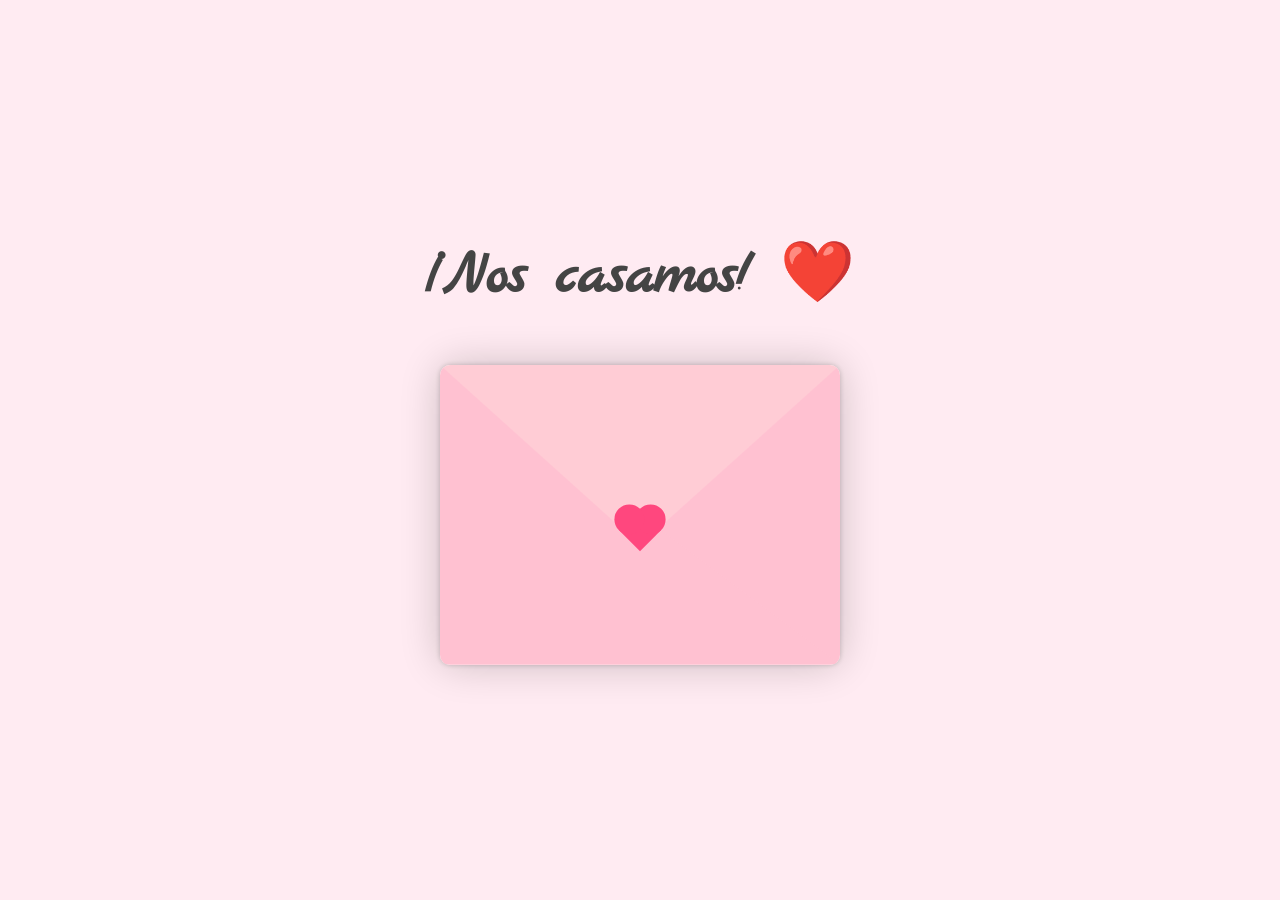
<file: index.html>
<!DOCTYPE html>
<html lang="en">
<head>
    <meta charset="UTF-8">
    <meta name="viewport" content="width=device-width, initial-scale=1.0">
    <link rel="preconnect" href="https://fonts.googleapis.com">
    <link rel="preconnect" href="https://fonts.gstatic.com" crossorigin>
    <link href="https://fonts.googleapis.com/css2?family=Marck+Script&display=swap" rel="stylesheet">
    <link rel="stylesheet" href="sobre.css">
    <title>Sobre Boda</title>
</head>
<body>
    <h1>¡Nos casamos! ❤️</h1>
    <div class="contenedor">
        <div class="envoltura-sobre">
            <div class="sobre">
                <div class="carta">
                    <div class="contenido">
                        
                        <p>Queridos amigos y familiares,</p>
                        <p>Con gran alegría queremos compartir con ustedes que hemos decidido unir nuestras vidas en matrimonio. Este es un momento muy especial para nosotros, y nos encantaría contar con su presencia para celebrar este día tan importante.</p>
                        <p>La ceremonia se llevará a cabo el 7 de marzo en la Parroquia Medalla Milagrosa, seguida de una recepción en Hotel Intercontinental. Será un día lleno de amor, alegría y momentos inolvidables, y nos encantaría que formen parte de esta celebración.</p>
                        <p>Esperamos contar con su presencia para compartir este momento tan especial con nosotros.</p>
                        <p>Con cariño,</p>
                        <p>Eduardo y Nicolle</p>
                        <button class="button" id="AbrirInvitacion" >Abrir la invitacion</button>
                    </div>
                </div>
            </div>
            <div class="corazon"></div>
            <div class="solapa-derecha"></div>
            <div class="solapa-izquierda"></div>
        </div>
    </div>
    <!-- <script src="script_v2.js"></script> -->
     <script src="script_v2.js"></script>
</body>
</html>
</file>
<file: sobre.css>
* {
    margin: 0;
    padding: 0;
    box-sizing: border-box;
}

:root {
    --primario: #fff;
    --fondo: #ffebf2; 
    --fondo-sobre: #ffe3ed; 
    --solapa-sobre: #ffccd5; 
    --cuerpo-sobre: #ffc1d1; 
    --sombra: rgba(0, 0, 0, 0.2);
    --texto: #003049; 
    --corazon: #ff477e; 
}

body {
    background: var(--fondo);
    display: flex;
    align-items: center;
    justify-content: center;
    flex-direction: column;
    height: 100vh;
}

h1 {
    font-family: "Marck Script", serif; 
    text-align: center;
    font-size: 60px;
    margin-bottom: 50px;
    color: #444;
}

.contenedor {
    width: 400px;
}

.envoltura-sobre {
    position: relative;
    background-color: var(--fondo-sobre);
    box-shadow: 0 0 40px var(--sombra);
    border-radius: 15px;
}

.sobre {
    position: relative;
    width: 400px;
    height: 300px;
}

.sobre::before {
    content: "";
    position: absolute;
    top: 0;
    left: 0;
    right: 0;
    z-index: 4;
    border-top: 180px solid var(--solapa-sobre);
    border-right: 200px solid transparent;
    border-left: 200px solid transparent;
    transform-origin: top;
    transition: all 0.5s ease-in-out 0.7s;
    border-radius: 10px;
}

.solapa-derecha {
    position: absolute;
    top: 0;
    right: 0;
    width: 100%;
    height: 100%;
    clip-path: polygon(100% 0, 0 100%, 100% 100%);
    background-color: var(--cuerpo-sobre);
    border-bottom-right-radius: 10px;
    border-top-right-radius: 10px;
    border-bottom-left-radius: 10px;
}

.solapa-izquierda {
    position: absolute;
    top: 0;
    left: 0;
    width: 100%;
    height: 100%;
    clip-path: polygon(0 0, 0 100%, 100% 100%);
    background-color: var(--cuerpo-sobre);
    border-top-left-radius: 10px;
    border-bottom-left-radius: 10px;
    border-bottom-right-radius: 10px;
}

.carta {
    position: absolute;
    bottom: 0;
    width: 100%;
    height: 100%;
    background-color: var(--primario);
    text-align: center;
    box-shadow: 0 0 5px var(--sombra);
    padding: 20px;
    border-radius: 10px;
    transition: transform .5s ease-in-out;
}

.contenido {
    font-family: "Gill Sans", Calibri, sans-serif;
    color: var(--texto);
    text-align: left;
    font-size: 12px;
    border: 3px dotted var(--texto);
    padding: 10px;
    height: 100%;
    line-height: 14px;
    cursor: pointer;
    overflow-Y: scroll;
}

.corazon {
    position: absolute;
    top: 50%;
    left: 50%;
    width: 30px;
    height: 30px;
    background-color: var(--corazon);
    transform: translate(-50%,0) rotate(45deg);
    transition: transform 0.5s ease-in-out 1s;
    z-index: 999;
    cursor: pointer;
}

.corazon::before,
.corazon::after {
    content: "";
    position: absolute;
    width: 30px;
    height: 30px;
    background-color: var(--corazon);
    border-radius: 100%;

}

.corazon:before {
    top: -15px;
}

.corazon:after {
    right: 15px;
}

/*Agregar clases dinamicos*/
.abierto .sobre::before {
    transform: rotateX(180deg);
    z-index: 0;
}

.abierto .corazon {
    transform: rotate(90deg);
    transition-delay: 0.4s;
}

.carta.mostrar-carta {
    transform: translateY(-290px);
    transition: transform .5s ease-in-out;
}

.carta.cerrando-carta {
    transform: translateY(-290px);
    transition: transform .5s ease-in-out;
}

.carta.abierta {
    z-index: 10000;
}

.envoltura-sobre.desactivar-sobre .sobre::before {
    pointer-events: none;
}

/*Scroll personalizado*/

/*
::-webkit-scrollbar {
    width: 8px;
}

::-webkit-scrollbar-track {
    background-color: transparent;
}


::-webkit-scrollbar-thumb {
    background-color: var(--cuerpo-sobre);
    border-radius: 4px;
}


::-webkit-scrollbar-thumb:hover {
    background-color: var(--corazon);
}
*/

/*Vista celular*/

@media screen and (max-width:400px) {
    .contenedor {
        width: 300px;
    }

    .sobre {
        width: 300px;
        height: 250px;
    }

    .sobre::before {
        border-top:150px solid var(--solapa-sobre) ;
        border-right: 150px solid transparent;
        border-left: 150px solid transparent;
    }

}
.button{
    text-align: center;
   
    background:#b79a93;
    color:rgb(0, 0, 0);
    text-decoration:none;
    cursor:pointer;
 
}
</file>
